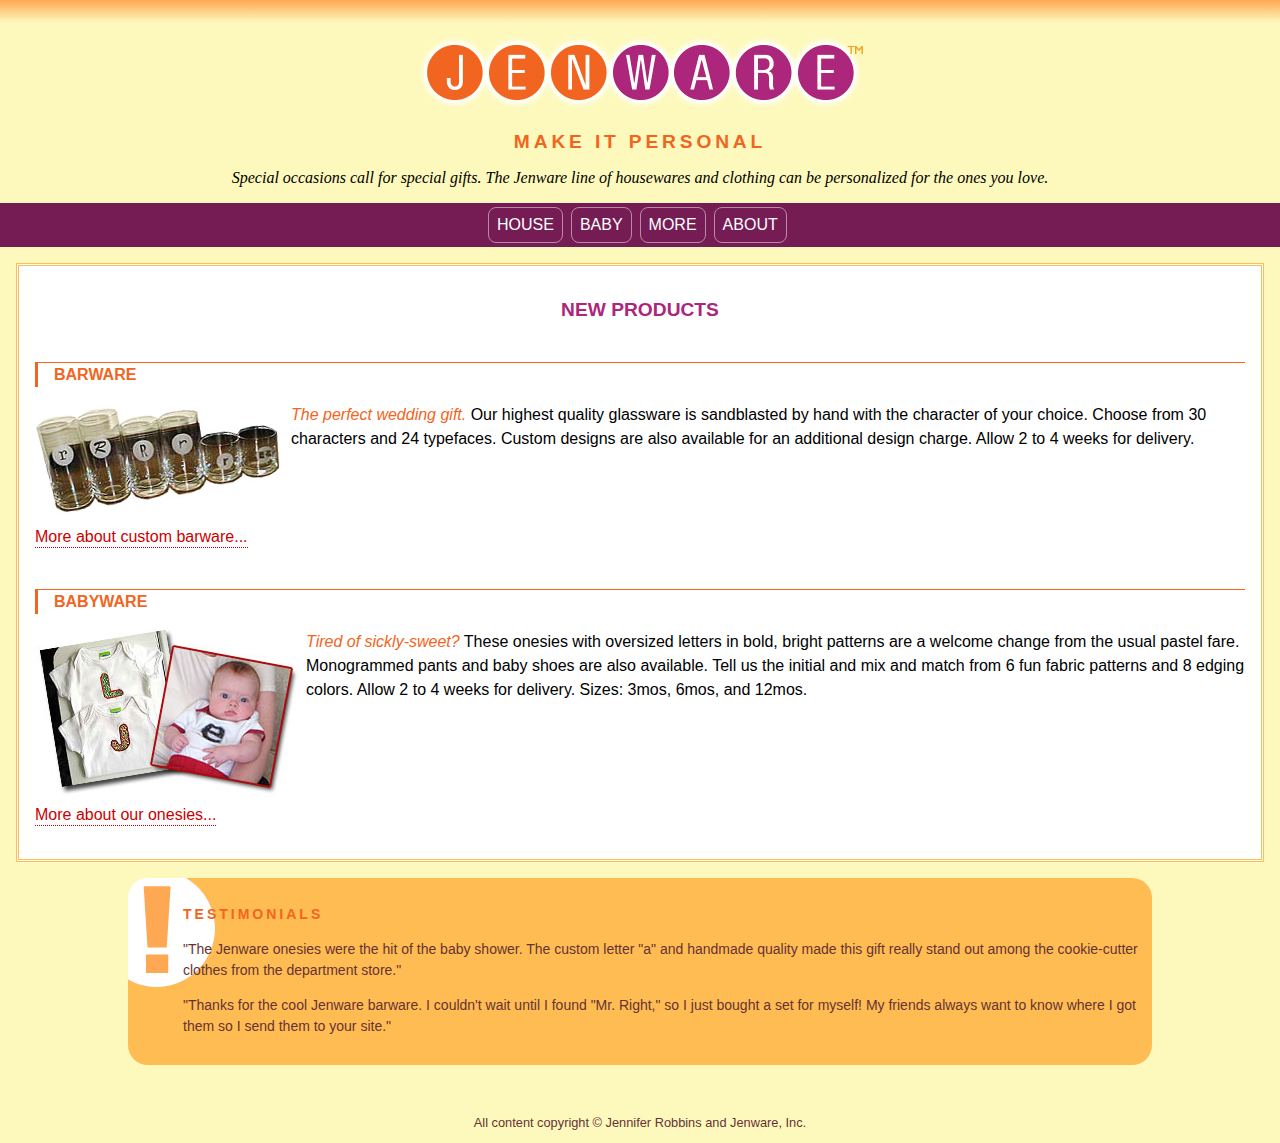
<file: lab9/index.html>
<!DOCTYPE html>
<html>
<head>
<meta http-equiv="Content-Type" content="text/html; charset=iso-8859-1">
<title>Jenware | Personalized Gifts</title>
<link rel="stylesheet" href="67130500075.css">
<style type="text/css">
body {
  font-family: Verdana, Geneva, sans-serif;
  font-size: 100%;
  margin: 0;

/* background gradient at top of page, from http://www.colorzilla.com/gradient-editor/ */
  background: -moz-linear-gradient(top,  #ffa853 0%, #fdf9bd 2%);
  background: -webkit-gradient(linear, left top, left bottom, color-stop(0%,#ffa853),color-stop(2%,#fdf9bd));
  background: -webkit-linear-gradient(top,  #ffa853 0%,#fdf9bd 2%);
  background: -o-linear-gradient(top,  #ffa853 0%,#fdf9bd 2%);
  background: -ms-linear-gradient(top,  #ffa853 0%,#fdf9bd 2%);
  background: linear-gradient(top,  #ffa853 0%,#fdf9bd 2%);
  filter: progid:DXImageTransform.Microsoft.gradient( startColorstr='#ffa853', endColorstr='#fdf9bd',GradientType=0 );
  background-repeat: repeat-x;
  background-color: #fdf9bd; /* Old browsers */

}


/* link styles */
a:link {
    color: #C00;
  }
a:visited {
    color: #921A66;
  }
a:focus {
	color: #921A66;
}
a:hover {
    color: #921A66;
  }
a:active {
	color:#F00;
}
a {
  text-decoration: none;
  border-bottom: 1px dotted;
  padding-bottom: .1em;
}
/* styles for the intro section */
#intro {
	text-align: center;
  margin: 2em 0 1em;
}
#into h1 {
  margin-bottom: 0;
}
#intro h2 {
	font-size: 1.2em;
	text-transform: uppercase;
	letter-spacing: .2em;
	color: #f26521;
  margin-top: -10px;
}
#intro p {
	font-family: Georgia, "Times New Roman", Times, serif;
	font-style: italic;
  margin: 1em;
}

/* styles for navigation */
#nav {
	background-color: #751c54;
  overflow: hidden;
  width: 100%;
}
#nav ul {
	list-style:none;
  padding: 0;
  margin: 0 auto;
  width: 19.5em;
  
} 
#nav ul li a {
  display: block;
  padding: .5em;
  border: 1px solid #ba89a8;
  border-radius: .5em;
  margin: .25em;

}
#nav ul li {
	font-weight: normal;
    text-transform: uppercase;
    float: left;
}
#nav ul a:link {
    color: #fff;
  }
#nav ul a:visited {
    color: #fff;
  }
#nav ul a:focus {
	color:#FC6;
  border-color: #fff;
}
#nav ul a:hover {
    color: #fc6;
    border-color: #fff;
  }
#nav ul a:active {
	color:#F00;
}
	
/* styles for the products section */

#products {
  background-color: #FFF;
  line-height: 1.5em;
  padding: 1em;
  border: double #FFBC53;
  margin: 1em;
  clear: both;
  overflow: hidden;
  }
#products h2 {
  font-size: 1.2em;
  color: #ac267b;
  text-align: center;
  text-transform: uppercase;
  }
#products h3 {
  font-size: 1em;
  text-transform: uppercase;
  color: #F26521;
  border-top: 1px solid;
  border-left: 3px solid;
  padding-left: 1em;
  margin-top: 2.5em;
}
#products img{
  float: left;
  margin: 0 6px 6px 0;
}
#products .more{
  clear: left;
}
/* styles for the testimonials box */

#testimonials {
  background: #FFBC53 url(images/ex-circle-corner.gif) no-repeat left top;
  font-size: .875em;
  line-height: 1.5;
  color: #633;
  padding: 1em;
  padding-left: 55px;
  border-radius: 20px;
  margin: 1em 10%;
  }
  
#testimonials h2 {
  font-size: 1em;
  text-transform: uppercase;
  color: #F26521;
  letter-spacing: 3px;
  }



/* miscellaneous styles */
  
em { 
  color: #F26521;
  }
  
p#copyright {
  color:#663333; 
  font-size: .8em;
  text-align: center;
  }


	
	
</style>

</head>

<body>
<div id="intro">
  <hgroup>
  <h1><img src="images/jenware_logo.png" alt="Jenware"></h1>
  <h2>Make It Personal</h2>
  </hgroup>
  
<p>Special occasions call for special gifts. The Jenware line of housewares and clothing can be personalized for the ones you love. </p>
</div>

<div id="nav">
<ul>
<li><a href="">House</a></li>
<li><a href="">Baby</a></li>
<li><a href="">More</a></li>
<li><a href="">About</a></li>
</ul>
</div>

<div id="content">

<div id="products">
  <h2>New Products</h2>
  <h3>Barware</h3>
<p><img src="images/glasses.jpg" alt="photo of glasses decorated with the letter R"></p>
<p><em>The perfect wedding gift.</em> Our highest quality glassware is sandblasted by hand with the character of your choice. Choose from 30 characters and 24 typefaces. Custom designs are also available for an additional design charge. Allow 2 to 4 weeks for delivery. </p>
<p class="more"><a href="#">More about custom barware...</a> </p>


<h3>Babyware</h3>
<p><img src="images/shirts.jpg" alt="photos of shirts personalized with initial letters"></p>
<p><em>Tired of sickly-sweet?</em> These onesies with oversized letters in bold, bright patterns are a welcome change from the usual pastel fare. Monogrammed pants and baby shoes are also available. Tell us the initial and mix and match from 6 fun fabric patterns and 8 edging colors. Allow 2 to 4 weeks for delivery. Sizes: 3mos, 6mos, and 12mos.</p>
<p class="more"><a href="#">More about our onesies...</a> </p>
</div>


<div id="testimonials">
  <h2>Testimonials</h2>
  <p>&quot;The Jenware onesies were the hit of the baby shower. The custom letter &quot;a&quot; and handmade quality made this gift really stand out among the cookie-cutter clothes from the department store.&quot;</p>
  <p>&quot;Thanks for the cool Jenware barware. I couldn't wait until I found &quot;Mr. Right,&quot; so I just bought a set for myself! My friends always want to know where I got them so I send them to your site.&quot; </p>
</div>
<p>&nbsp;</p>
<p id="copyright">All content copyright &copy; Jennifer Robbins and Jenware, Inc. </p>

</div><!-- end #content -->
</body>
</html>
</file>
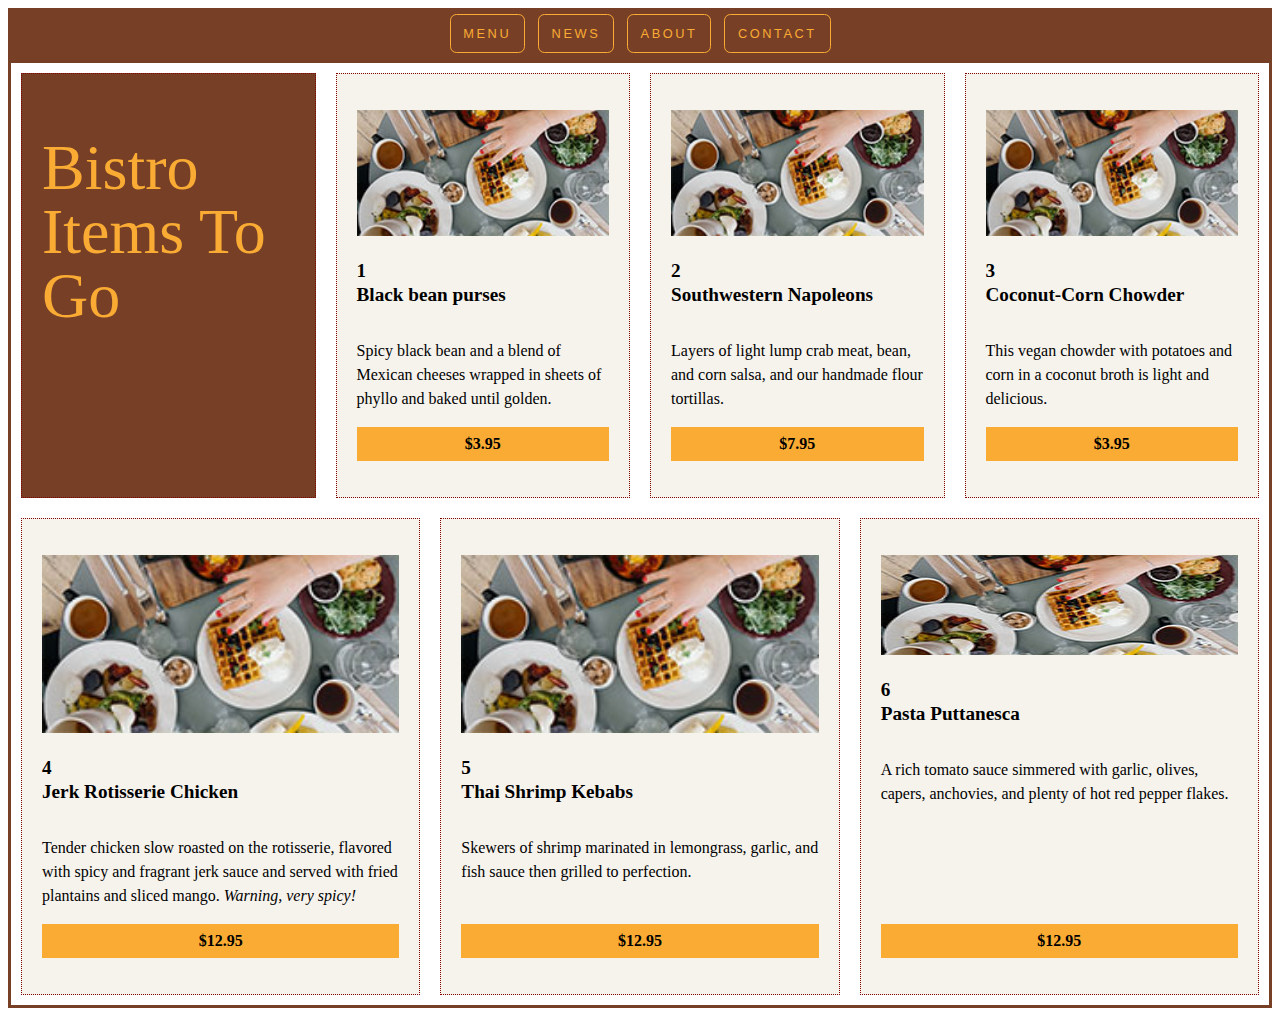
<file: lab10/bakery_menu.html>
<!doctype html>
<html>

<head>
  <meta charset="UTF-8">
  <title>Flexbox Product Listing Exercise</title>
  <link rel="stylesheet" href="bakery-styles.css">
</head>

<body>

  <nav>
    <ul>
      <li><a href="">Menu</a></li>
      <li><a href="">News</a></li>
      <li><a href="">About</a></li>
      <li><a href="">Contact</a></li>
    </ul>
  </nav>  

  <div id="menu">
    <section class="title">
      <h1>Bistro Items To Go</h1>
    </section>

    <section class="dish">
      <h2>1<br>Black bean purses</h2>
      <p class="info">Spicy black bean and a blend of Mexican cheeses wrapped in sheets of phyllo and baked until
        golden.</p>
      <p class="photo"><img src="table.jpg" alt=""></p>
      <p class="price">$3.95</p>
    </section>

    <section class="dish">
      <h2>2<br>Southwestern Napoleons</h2>
      <p class="info">Layers of light lump crab meat, bean, and corn salsa, and our handmade flour tortillas.</p>
      <p class="photo"><img src="table.jpg" alt=""></p>
      <p class="price">$7.95</p>
    </section>

    <section class="dish">
      <h2>3<br>Coconut-Corn Chowder</h2>
      <p class="info">This vegan chowder with potatoes and corn in a coconut broth is light and delicious.</p>
      <p class="photo"><img src="table.jpg" alt=""></p>
      <p class="price">$3.95</p>
    </section>

    <section class="dish">
      <h2>4<br>Jerk Rotisserie Chicken</h2>
      <p class="info">Tender chicken slow roasted on the rotisserie, flavored with spicy and fragrant jerk sauce and
        served with fried plantains and sliced mango. <em>Warning, very spicy!</em></p>
      <p class="photo"><img src="table.jpg" alt=""></p>
      <p class="price">$12.95</p>
    </section>

    <section class="dish">
      <h2>5<br>Thai Shrimp Kebabs</h2>
      <p class="info">Skewers of shrimp marinated in lemongrass, garlic, and fish sauce then grilled to perfection.</p>
      <p class="photo"><img src="table.jpg" alt=""></p>
      <p class="price">$12.95</p>
    </section>

    <section class="dish">
      <h2>6<br>Pasta Puttanesca</h2>
      <p class="info">A rich tomato sauce simmered with garlic, olives, capers, anchovies, and plenty of hot red pepper
        flakes.</p>
      <p class="photo"><img src="table.jpg" width="200" height="100" alt=""></p>
      <p class="price">$12.95</p>
    </section>


  </div>

</body>

</html>
</file>
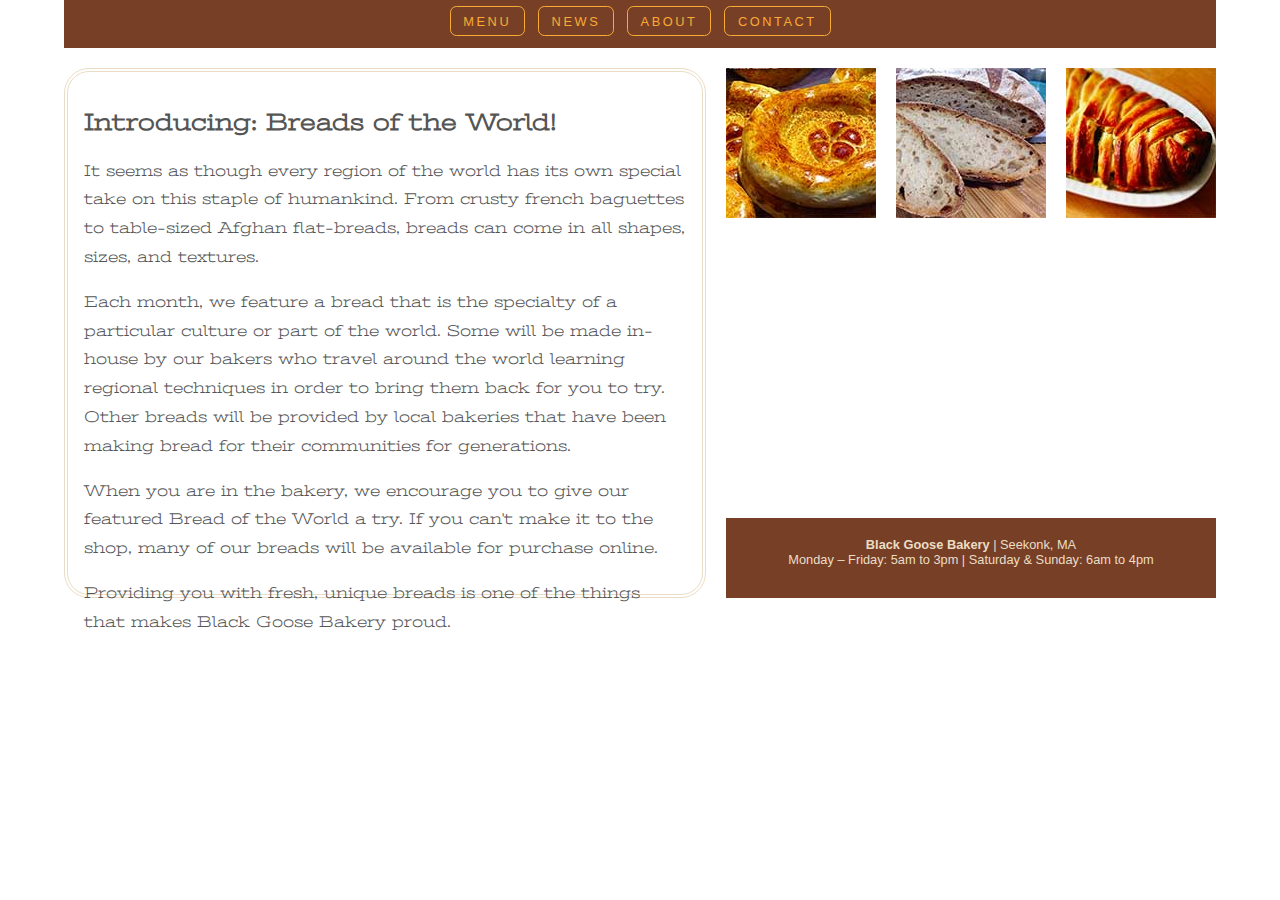
<file: lab12/grid.html>
<!doctype html>
<html>
<head>
<meta charset="UTF-8">
<title>Black Goose Bakery Grid</title>
<link href="https://fonts.googleapis.com/css?family=Stint+Ultra+Expanded" rel="stylesheet">
<link rel="stylesheet" href="bakery-styles.css"
</head>

<body>
<div id="layout">

<nav>
  <ul>
    <li><a href="">Menu</a></li>
    <li><a href="">News</a></li>
    <li><a href="">About</a></li>
    <li><a href="">Contact</a></li>
  </ul>
</nav>  

<main>
  <h2>Introducing: Breads of the World!</h2>
  <p>It seems as though every region of the world has its own special take on this staple of humankind. From crusty french baguettes to table-sized Afghan flat-breads, breads can come in all shapes, sizes, and textures.</p>
  <p>Each month, we feature a bread that is the specialty of a particular culture or part of the world. Some will be made in-house by our bakers who travel around the world learning regional techniques in order to bring them back for you to try. Other breads will be provided by local bakeries that have been making bread for their communities for generations.</p>

  <p>When you are in the bakery, we encourage you to give our featured Bread of the World a try. If you can't make it to the shop, many of our breads will be available for purchase online.</p>
  <p>Providing you with fresh, unique breads is one of the things that makes Black Goose Bakery proud.</p>
<!--
<p>Our breads are made daily from highest-quality whole grain flour, water, salt, and yeast or sourdough starter. Simply and naturally, and never any preservatives. Patience is key to achieving the proper level of fermentation and baking each loaf to perfection. Available in whole grain, sourdough, olive loaf, classic rye, and potato-onion.</p>
-->
</main>

<figure id="figA"><img src="images/uzbek_150.jpg"></figure>
<figure id="figB"><img src="images/bread_150.jpg"></figure>
<figure id="figC"><img src="images/braided_150.jpg"></figure>

<footer>
  <p><strong>Black Goose Bakery</strong> | Seekonk, MA <br>
Monday &ndash; Friday: 5am to 3pm | Saturday &amp; Sunday: 6am to 4pm</p>
</footer>

</div>
</body>
</html>
</file>
<file: lab9/67130500075.css>
body {
    font-family: Verdana, Geneva, sans-serif;
    font-size: 100%;
    margin: 0;
  
  /* background gradient at top of page, from http://www.colorzilla.com/gradient-editor/ */
    background: -moz-linear-gradient(top,  #ffa853 0%, #fdf9bd 2%);
    background: -webkit-gradient(linear, left top, left bottom, color-stop(0%,#ffa853),color-stop(2%,#fdf9bd));
    background: -webkit-linear-gradient(top,  #ffa853 0%,#fdf9bd 2%);
    background: -o-linear-gradient(top,  #ffa853 0%,#fdf9bd 2%);
    background: -ms-linear-gradient(top,  #ffa853 0%,#fdf9bd 2%);
    background: linear-gradient(top,  #ffa853 0%,#fdf9bd 2%);
    filter: progid:DXImageTransform.Microsoft.gradient( startColorstr='#ffa853', endColorstr='#fdf9bd',GradientType=0 );
    background-repeat: repeat-x;
    background-color: #fdf9bd; /* Old browsers */
  
  }
  
  
  /* link styles */
  a:link {
      color: #C00;
    }
  a:visited {
      color: #921A66;
    }
  a:focus {
      color: #921A66;
  }
  a:hover {
      color: #921A66;
    }
  a:active {
      color:#F00;
  }
  a {
    text-decoration: none;
    border-bottom: 1px dotted;
    padding-bottom: .1em;
  }
  /* styles for the intro section */
  #intro {
      text-align: center;
    margin: 2em 0 1em;
  }
  #into h1 {
    margin-bottom: 0;
  }
  #intro h2 {
      font-size: 1.2em;
      text-transform: uppercase;
      letter-spacing: .2em;
      color: #f26521;
    margin-top: -10px;
  }
  #intro p {
      font-family: Georgia, "Times New Roman", Times, serif;
      font-style: italic;
    margin: 1em;
  }
  
  /* styles for navigation */
  #nav {
      background-color: #751c54;
    overflow: hidden;
    width: 100%;
  }
  #nav ul {
      list-style:none;
    padding: 0;
    margin: 0 auto;
    width: 19.5em;
    
  } 
  #nav ul li a {
    display: block;
    padding: .5em;
    border: 1px solid #ba89a8;
    border-radius: .5em;
    margin: .25em;
  
  }
  #nav ul li {
      font-weight: normal;
      text-transform: uppercase;
      float: left;
  }
  #nav ul a:link {
      color: #fff;
    }
  #nav ul a:visited {
      color: #fff;
    }
  #nav ul a:focus {
      color:#FC6;
    border-color: #fff;
  }
  #nav ul a:hover {
      color: #fc6;
      border-color: #fff;
    }
  #nav ul a:active {
      color:#F00;
  }
      
  /* styles for the products section */
  
  #products {
    background-color: #FFF;
    line-height: 1.5em;
    padding: 1em;
    border: double #FFBC53;
    margin: 1em;
    clear: both;
    overflow: hidden;
    }
  #products h2 {
    font-size: 1.2em;
    color: #ac267b;
    text-align: center;
    text-transform: uppercase;
    }
  #products h3 {
    font-size: 1em;
    text-transform: uppercase;
    color: #F26521;
    border-top: 1px solid;
    border-left: 3px solid;
    padding-left: 1em;
    margin-top: 2.5em;
  }
  #products img{
    float: left;
    margin: 0 6px 6px 0;
  }
  #products .more{
    clear: left;
  }
  /* styles for the testimonials box */
  
  #testimonials {
    background: #FFBC53 url(images/ex-circle-corner.gif) no-repeat left top;
    font-size: .875em;
    line-height: 1.5;
    color: #633;
    padding: 1em;
    padding-left: 55px;
    border-radius: 20px;
    margin: 1em 10%;
    }
    
  #testimonials h2 {
    font-size: 1em;
    text-transform: uppercase;
    color: #F26521;
    letter-spacing: 3px;
    }
  
  
  
  /* miscellaneous styles */
    
  em { 
    color: #F26521;
    }
    
  p#copyright {
    color:#663333; 
    font-size: .8em;
    text-align: center;
    }
</file>
<file: lab10/bakery-styles.css>
html {
    box-sizing: border-box;
  }

  *,
  *:before,
  *:after {
    box-sizing: inherit;
  }

  body {
    font-family: Georgia, serif;
    line-height: 1.5em;
  }

  h1 {
    font-size: 4em;
    font-weight: normal;
  }

  h2 {
    font-size: 1.2em;
    margin-top: 0;
  }

  /* link styles */
  a:link, a:visited { color: #DC6903; }
  a:focus, a:hover, a:active { color: #F9AB33; }

  a {
    text-decoration: none;
    border-bottom: 1px dotted;
    padding-bottom: .2em;
  }

  /* nav styles */
  nav, footer {
    font-family: verdana, sans-serif;
    background-color: #783F27;
  }
  nav ul li a:link, nav ul li a:visited {
    color: #F9AB33;
  }
  nav ul li a:focus, nav ul li a:hover, nav ul li a:active {
    color: #fff;
  }
  nav ul {
    margin: 0;
    padding: 0;
    list-style-type: none;
    display: flex;
    justify-content: center;
  }
  nav ul li {
    font-size: .8em;
    text-transform: uppercase;
    letter-spacing: .2em;
  } 
  nav ul li a{
    display: block;
    border: 1px solid;
    border-radius: 0.5em;
    padding: 0.5em 1em;
    margin: 0.5em;
  } 
  #menu {
    border: 3px solid #783F27;
    display: flex;
    /* flex-direction: row; */
    align-items: stretch;
    /* flex-wrap: wrap; */
    flex-flow: row wrap;
    justify-content: center;
  }

  section {
    background: #F6F3ED;
    margin: 10px;
    padding: 20px;
    border: 1px dotted maroon;
    width: 240px;
    display: flex;
    flex-direction: column;
    flex: auto;
  }

  .title {
    background-color: #783F27;
    color: #F9AB33;
    line-height: 4em;
  }

  .price {
    font-weight: bold;
    background: #F9AB33;
    padding: 5px;
    width: 100%;
    text-align: center;
    margin-top: auto;
  }

  .photo {
    order: -1;
  }

  img {
    width: 100%;
  }
</file>
<file: lab12/bakery-styles.css>
html {
    box-sizing: border-box;
  }
  * {
    box-sizing: inherit;
  }
  body {
    font-family: Georgia, serif; 
    font-size: 100%;
    background-color: white;
    margin: 0;
  }
  
  /* GRID STYLES START HERE */
  #layout {
    margin-left: 5%;
    margin-right: 5%;
    display: grid; 
    grid-template-rows: 3em 20px [main-start] 150px 300px 5em [main-end] ; 
    /* grid-template-columns: 1fr 20px 150px 20px 150px 20px 150px ; */
    grid-template-columns: [main-start] 1fr [main-end] repeat(3, 20px 150px); 
  }
  
  
  
  /* VISUAL STYLES START HERE */
  
  /* link styles */
  a:link, a:visited { color: #DC6903; }
  a:focus, a:hover, a:active { color: #F9AB33; }
  
  a {
    text-decoration: none;
    border-bottom: 1px dotted;
    padding-bottom: .2em;
  }
  
  
  
  /* nav styles */
  nav, footer {
    font-family: verdana, sans-serif;
    background-color: #783F27;
    grid-row-start: 1;
    grid-row-end: 2;
    grid-column-start: 1;
    grid-column-end: 8;
  }
  nav ul li a:link, nav ul li a:visited {
    color: #F9AB33;
  }
  nav ul li a:focus, nav ul li a:hover, nav ul li a:active {
    color: #fff;
  }
  nav ul {
    margin: 0;
    padding: 0;
    list-style-type: none;
    display: flex;
    justify-content: center;
  }
  nav ul li {
    font-size: .8em;
    text-transform: uppercase;
    letter-spacing: .2em;
  }
  nav ul li a {
    display: block;
    border: 1px solid;
    border-radius: .5em;
    padding: .5em 1em;
    margin: .5em; 
  }
  
  
  /* main styles */
  main {
    font-family: 'Stint Ultra Expanded', Georgia, serif;
    background-color: white;
    line-height: 1.8em;
    color: #555;
    padding: 1em;
    border: double 4px #EADDC4;
    border-radius: 25px;
    /* grid-row: main-start / main-end;
    grid-column: main-start / main-end ; */
    grid-area: main;
  }
  
  
  /* misc styles */
  
  figure {
    margin: 0;
    padding: 0;
     /* clears browser styles for figures */
  }
  footer {
    color: #EADDC4;
    text-align: center;
    font-size: .8em;
    padding: .5em;
    grid-row: 5 / 6;
    grid-column: 3 / -1;
  }

  #figC {
    grid-row: 3 / 4;
    grid-column: span 1 / -1;
  }
  #figA {
    grid-area: 3 / 3 / 4 / 4;
  }
  #figB {
    grid-area: 3 / 5 / 4 / 6; 
  }
</file>
